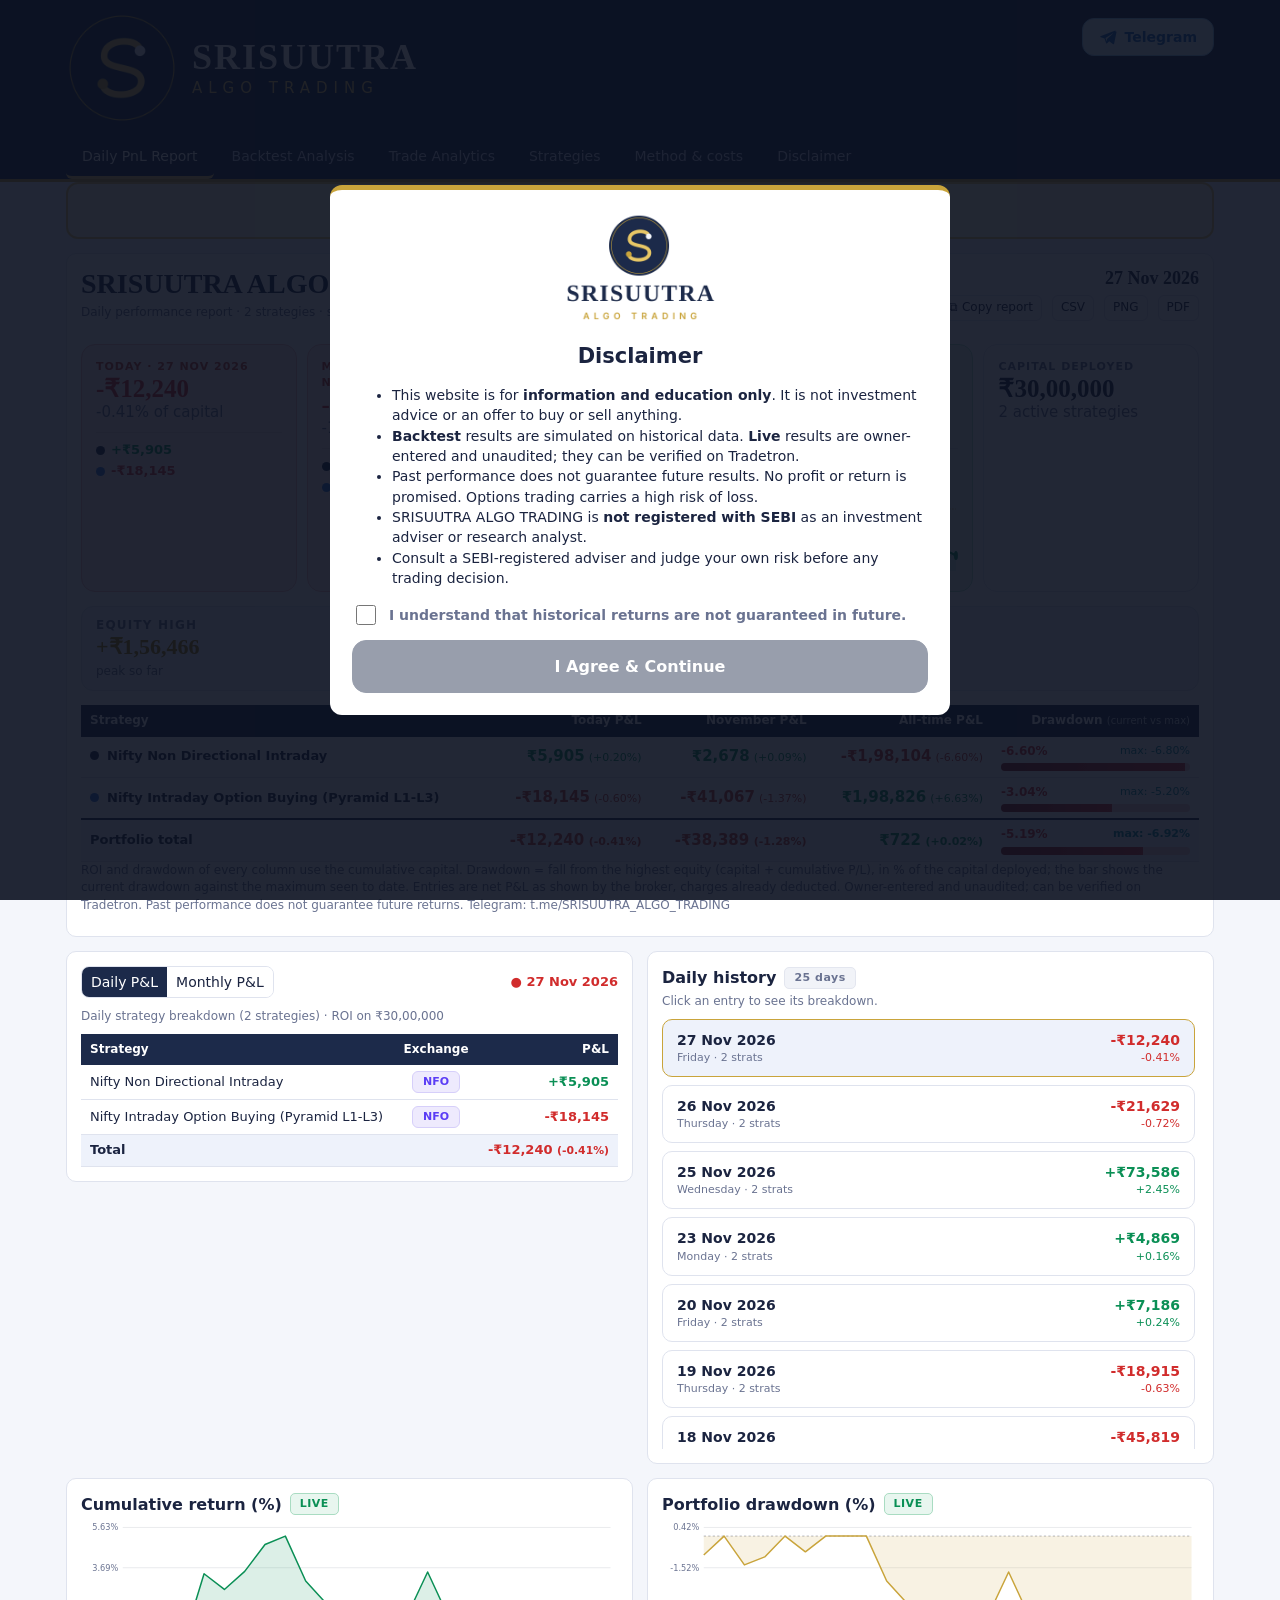
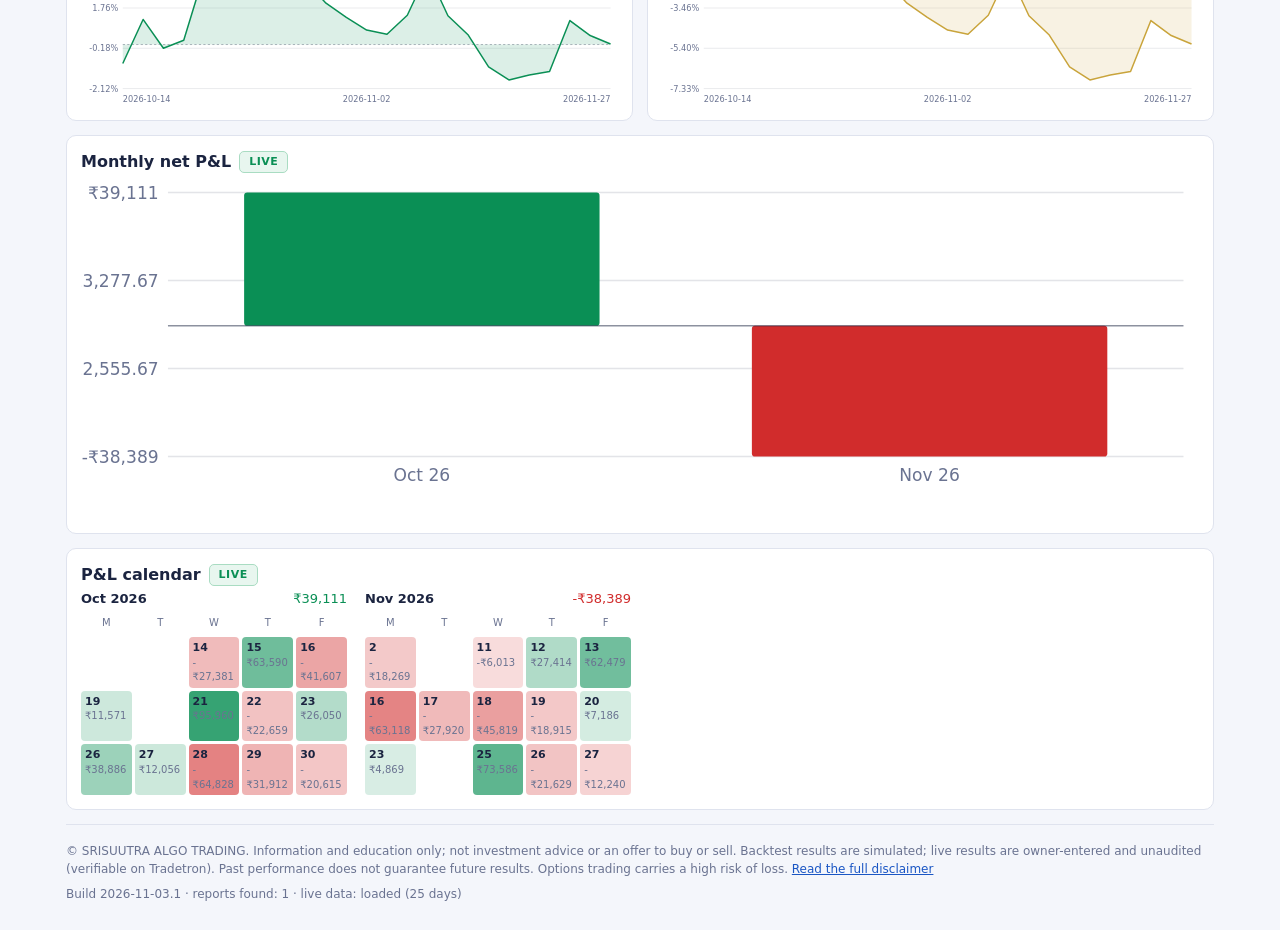
<file: index.html>
<!DOCTYPE html>
<html lang="en"><head><meta charset="utf-8">
<meta name="viewport" content="width=device-width, initial-scale=1">
<title>SRISUUTRA ALGO TRADING</title>
<meta name="description" content="SRISUUTRA ALGO TRADING: backtest reports and live daily results. Information only. Not investment advice.">
<link rel="icon" href="assets/favicon.png">
<link rel="stylesheet" href="css/site.css?v=11">
</head><body>
<header class="top"><div class="wrap">
 <div class="brand"><img src="assets/emblem.png" alt="SRISUUTRA emblem"><div><h1>SRISUUTRA</h1><small>ALGO TRADING</small></div></div>
 <nav class="tabs" id="tabs">
  <button data-t="live" class="on">Daily PnL Report</button><button data-t="strategy">Backtest Analysis</button><button data-t="trade">Trade Analytics</button><button data-t="share">Strategies</button><button data-t="about">Method &amp; costs</button><button data-t="disc">Disclaimer</button>
 </nav>
</div></header>

<div id="gate" role="dialog" aria-modal="true" aria-labelledby="gt"><div class="box">
 <img src="assets/logo.png" alt="SRISUUTRA ALGO TRADING">
 <h2 id="gt" style="margin:0 0 8px;text-align:center">Disclaimer</h2>
 <ul>
  <li>This website is for <b>information and education only</b>. It is not investment advice or an offer to buy or sell anything.</li>
  <li><b>Backtest</b> results are simulated on historical data. <b>Live</b> results are owner-entered and unaudited; they can be verified on Tradetron.</li>
  <li>Past performance does not guarantee future results. No profit or return is promised. Options trading carries a high risk of loss.</li>
  <li>SRISUUTRA ALGO TRADING is <b>not registered with SEBI</b> as an investment adviser or research analyst.</li>
  <li>Consult a SEBI-registered adviser and judge your own risk before any trading decision.</li>
 </ul>
 <label class="agreechk"><input type="checkbox" id="agreechk"><span>I understand that historical returns are not guaranteed in future.</span></label>
 <p class="row" style="justify-content:center;margin:0"><button class="pri bigagree" id="agree" disabled>I Agree &amp; Continue</button></p>
</div></div>

<main class="wrap">
 <section id="p_live"></section>
 <section id="p_bt" hidden></section>
 <section id="p_share" hidden></section>
 <section id="p_about" hidden></section>
 <section id="p_disc" hidden></section>
</main>
<div class="wrap"><footer id="foot"></footer></div>

<script src="js/engine.js?v=11"></script>
<script src="js/charts.js?v=11"></script>
<script src="js/live.js?v=11"></script>
<script src="js/app.js?v=11"></script>
</body></html>
</file>
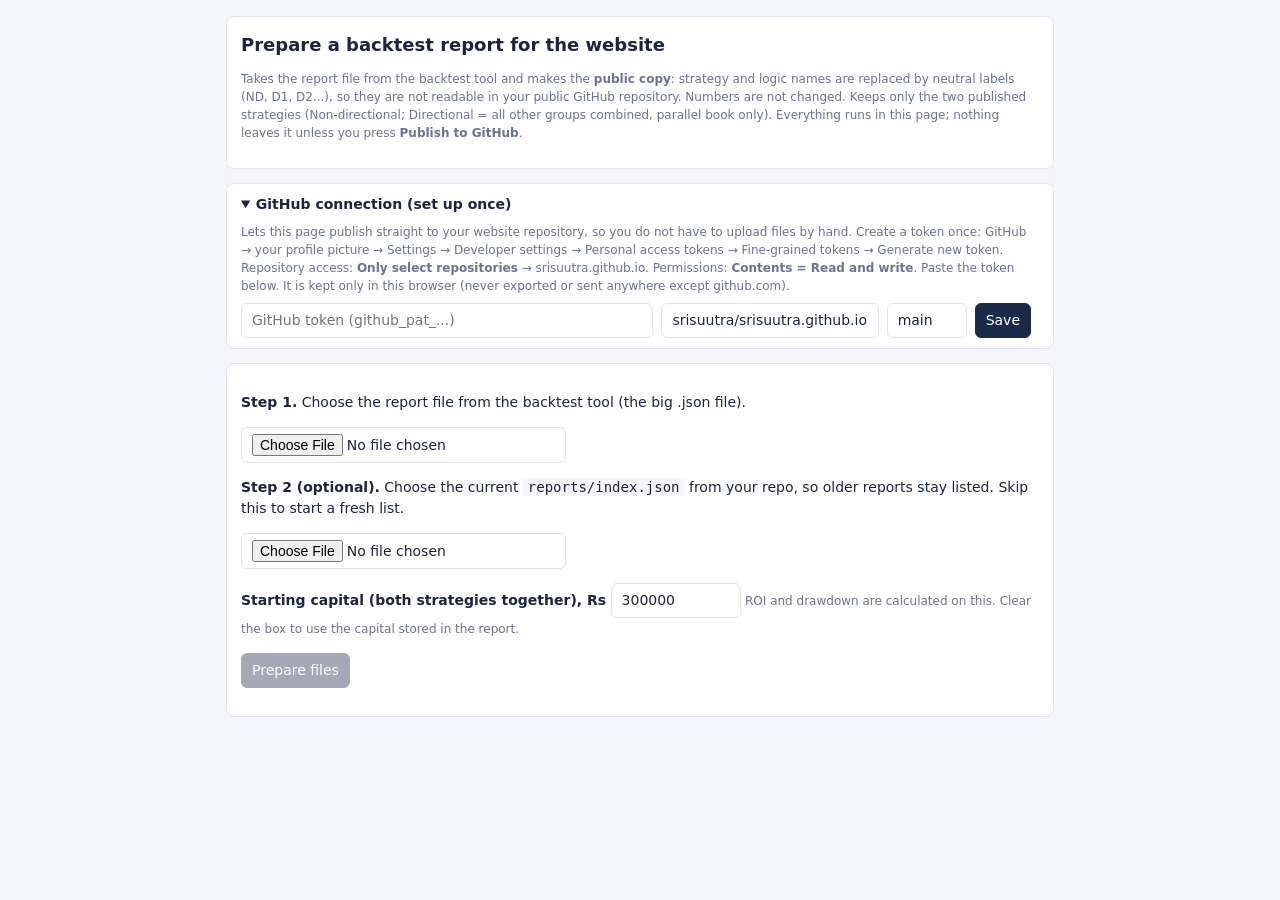
<file: local/prepare_report.html>
<!DOCTYPE html>
<html lang="en"><head><meta charset="utf-8"><meta name="viewport" content="width=device-width, initial-scale=1">
<title>SRISUUTRA - Prepare backtest report for the website</title>
<style>
:root{--bg:#f4f6fb;--card:#fff;--ink:#1b2440;--mut:#6a7391;--line:#dfe3ee;--navy:#1c2a4a;--gold:#c9a43b}
@media(prefers-color-scheme:dark){:root{--bg:#10162a;--card:#19213a;--ink:#e8ebf5;--mut:#9aa3c0;--line:#2c3656}}
*{box-sizing:border-box}body{margin:auto;max-width:860px;background:var(--bg);color:var(--ink);font:14px/1.5 "Segoe UI",system-ui,sans-serif;padding:16px}
.panel{background:var(--card);border:1px solid var(--line);border-radius:8px;padding:14px;margin-bottom:14px}
h1{font-size:18px;margin:0 0 6px}button,input{font:inherit;color:var(--ink);background:var(--card);border:1px solid var(--line);border-radius:6px;padding:6px 10px}
button{cursor:pointer;background:var(--navy);color:#fff;border-color:var(--navy)}button.gold{background:var(--gold);border-color:var(--gold);color:var(--navy);font-weight:700}button:disabled{opacity:.4;cursor:not-allowed}
.mut{color:var(--mut);font-size:12px}code{background:var(--bg);padding:1px 5px;border-radius:4px}#log div{margin:3px 0}.ok{color:#0a8f55}.bad{color:#d12c2c}
</style></head><body>
<div class="panel"><h1>Prepare a backtest report for the website</h1>
<p class="mut">Takes the report file from the backtest tool and makes the <b>public copy</b>: strategy and logic names are replaced by neutral labels (ND, D1, D2...), so they are not readable in your public GitHub repository. Numbers are not changed. Keeps only the two published strategies (Non-directional; Directional = all other groups combined, parallel book only). Everything runs in this page; nothing leaves it unless you press <b>Publish to GitHub</b>.</p></div>
<!--GHPUB-START-->
<details class="ghpanel" id="ghp" style="background:var(--card,#fff);border:1px solid var(--line,#dfe3ee);border-radius:8px;padding:10px 14px;margin:0 0 14px"><summary style="cursor:pointer;font-weight:700">GitHub connection (set up once)</summary>
<p style="font-size:12px;color:var(--mut,#6a7391);margin:8px 0">Lets this page publish straight to your website repository, so you do not have to upload files by hand. Create a token once: GitHub &rarr; your profile picture &rarr; Settings &rarr; Developer settings &rarr; Personal access tokens &rarr; Fine-grained tokens &rarr; Generate new token. Repository access: <b>Only select repositories</b> &rarr; srisuutra.github.io. Permissions: <b>Contents = Read and write</b>. Paste the token below. It is kept only in this browser (never exported or sent anywhere except github.com).</p>
<p style="display:flex;gap:8px;flex-wrap:wrap;align-items:center;margin:0"><input id="gh_tok" type="password" placeholder="GitHub token (github_pat_...)" style="flex:2;min-width:220px"><input id="gh_repo" style="flex:1;min-width:180px" title="owner/repository"><input id="gh_br" style="width:80px" title="branch"><button type="button" onclick="GHPUB.saveUi()">Save</button><span id="gh_m" style="font-size:12px"></span></p></details>
<script>
const GHPUB={K:'srisuutra_gh_v1',get(){let c={repo:'srisuutra/srisuutra.github.io',branch:'main',token:''};try{Object.assign(c,JSON.parse(localStorage.getItem(this.K)||'{}'))}catch(e){}return c},
 set(c){try{localStorage.setItem(this.K,JSON.stringify(c))}catch(e){}},
 saveUi(){const c={token:document.getElementById('gh_tok').value.trim(),repo:document.getElementById('gh_repo').value.trim()||'srisuutra/srisuutra.github.io',branch:document.getElementById('gh_br').value.trim()||'main'};this.set(c);document.getElementById('gh_m').textContent='Saved in this browser.'},
 initUi(){const c=this.get();document.getElementById('gh_tok').value=c.token;document.getElementById('gh_repo').value=c.repo;document.getElementById('gh_br').value=c.branch;if(!c.token)document.getElementById('ghp').open=true},
 async put(path,text,msg){const c=this.get();if(!c.token)throw new Error('Open "GitHub connection", paste your token and press Save first.');
  const api='https://api.github.com/repos/'+c.repo+'/contents/'+path.split('/').map(encodeURIComponent).join('/'),h={Authorization:'Bearer '+c.token,Accept:'application/vnd.github+json','X-GitHub-Api-Version':'2022-11-28'};
  let sha;const g=await fetch(api+'?ref='+encodeURIComponent(c.branch),{headers:h});
  if(g.ok){sha=(await g.json()).sha}else if(g.status===401||g.status===403){throw new Error('GitHub refused the token ('+g.status+'). Check that it is not expired and has Contents: Read and write on '+c.repo+'.')}else if(g.status!==404){throw new Error('GitHub error '+g.status)}
  const bytes=new TextEncoder().encode(text);let bin='';for(let i=0;i<bytes.length;i+=32768)bin+=String.fromCharCode.apply(null,bytes.subarray(i,i+32768));
  const r=await fetch(api,{method:'PUT',headers:Object.assign({'Content-Type':'application/json'},h),body:JSON.stringify({message:msg,content:btoa(bin),branch:c.branch,sha})});
  if(!r.ok){let m='';try{m=(await r.json()).message}catch(e){}throw new Error('GitHub error '+r.status+(m?': '+m:''))}return true}};
GHPUB.initUi();
</script>
<!--GHPUB-END-->

<div class="panel"><p><b>Step 1.</b> Choose the report file from the backtest tool (the big .json file).</p><input type="file" id="f1" accept=".json">
<p><b>Step 2 (optional).</b> Choose the current <code>reports/index.json</code> from your repo, so older reports stay listed. Skip this to start a fresh list.</p><input type="file" id="f2" accept=".json">
<p><b>Starting capital (both strategies together), Rs</b> <input type="number" id="cap" value="300000" step="10000" style="width:130px"> <span class="mut">ROI and drawdown are calculated on this. Clear the box to use the capital stored in the report.</span></p>
<p><button id="go" disabled>Prepare files</button></p><div id="log"></div>
<p id="dl" hidden><button class="gold" id="pub" type="button">Publish to GitHub now</button> <button class="g" id="d1"></button> <button class="g" id="d2">Download index.json</button></p></div>
<script>
const $=id=>document.getElementById(id);let RAW=null,OLD=[];
const log=(m,c)=>{const d=document.createElement('div');d.className=c||'';d.textContent=m;$('log').appendChild(d)};
$('f1').onchange=e=>{const f=e.target.files[0];if(!f)return;const r=new FileReader();r.onload=()=>{RAW=r.result;$('go').disabled=false;$('log').innerHTML='';log('Loaded '+f.name+' ('+(f.size/1e6).toFixed(1)+' MB).')};r.readAsText(f)};
$('f2').onchange=e=>{const f=e.target.files[0];if(!f)return;const r=new FileReader();r.onload=()=>{try{OLD=JSON.parse(r.result);if(!Array.isArray(OLD))throw 0;log('Existing index.json has '+OLD.length+' report(s).')}catch(x){OLD=[];log('That is not an index.json list.','bad')}};r.readAsText(f)};
function save(name,text){const a=document.createElement('a');a.href=URL.createObjectURL(new Blob([text],{type:'application/json'}));a.download=name;a.click()}
$('go').onclick=()=>{try{
 const o=JSON.parse(RAW);if(o.format!=='ganithayyantra-report')throw new Error('This is not a backtest report file (format is not ganithayyantra-report).');
 // 1) neutral labels for the middle token of each trade id (internal logic names -> D1, D2 ...). Group names are left alone.
 const GROUPS=['NONDIRECTIONAL','DIRECTIONAL','OPTION_BUYING'],map={};let n=0;
 (o.trades||[]).forEach(t=>{const p=String(t.id).split('|');if(p.length<3)return;const tok=p[1];if(map[tok]||GROUPS.includes(tok))return;map[tok]=t.g==='NONDIRECTIONAL'?'ND':'D'+(++n)});
 let text=RAW;Object.keys(map).sort((a,b)=>b.length-a.length).forEach(k=>{text=text.split(k).join(map[k])});
 const p=JSON.parse(text);
 // 2) only two strategies are published: Non-directional, and Directional (every other group merged into it)
 const ST=p.strategies||[],nd=ST.find(s=>s.id==='NONDIRECTIONAL'),rest=ST.filter(s=>s.id!=='NONDIRECTIONAL');
 const ND_T='Nifty Non Directional Intraday',OB_T='Nifty Intraday Option Buying (Pyramid L1-L3)';
 (p.trades||[]).forEach(t=>{if(t.g!=='NONDIRECTIONAL')t.g='OPTION_BUYING'});
 p.strategies=[];
 if(nd)p.strategies.push({id:'NONDIRECTIONAL',name:ND_T,title:ND_T,note:'',capital:nd.capital,units_per_leg:nd.units_per_leg});
 if(rest.length)p.strategies.push({id:'OPTION_BUYING',name:OB_T,title:OB_T,note:'',capital:rest.reduce((a,s)=>a+(s.capital||0),0),units_per_leg:rest[0].units_per_leg});
 p.title=ND_T+' + '+OB_T;p.id=p.id.replace(/^combined_parallel_/,'combined_');
 if(p.provenance&&p.provenance.fingerprints)p.provenance.fingerprints=Object.fromEntries(Object.entries(p.provenance.fingerprints).map(([k,v],i)=>['S'+(i+1),v]));
 const id=p.id||('report_'+Date.now()),out0=JSON.stringify(p),leaks=Object.keys(map).filter(k=>out0.includes(k));
 log('Replaced '+Object.keys(map).length+' internal names with neutral labels.','ok');if(leaks.length)log('Warning: some names are still present: '+leaks.join(', '),'bad');
 // 3) exit reasons are reduced to broad categories (the exact rules and thresholds are not published)
 (p.trades||[]).forEach(t=>{const w=String(t.why||'');t.why=/time exit/i.test(w)?'Time exit':/mtm/i.test(w)?'MTM drawdown exit':/hedge/i.test(w)?'Hedge exit':/stop/i.test(w)?'Stop-loss exit':/rapid|imbalance/i.test(w)?'Market-move exit':w?'Other exit':'n/a'});
 // publish ONLY the parallel book of the directional group (sold, strangle and hedge legs are dropped); non-directional is kept as is
 const before=(p.trades||[]).length;const keep=(p.trades||[]).filter(t=>t.g!=='OPTION_BUYING'||t.s==='PARALLEL');p.trades=keep;
 const r2=x=>Math.round(x*100)/100,dm=new Map();(p.daily||[]).forEach(d=>dm.set(d.date,{date:d.date,gross:0,costs:0,net:0,ids:new Set()}));
 keep.forEach(t=>{const r=dm.get(t.x);if(!r)return;r.gross+=t.gross;r.net+=t.net;r.costs+=t.gross-t.net;r.ids.add(t.id)});
 p.daily=[...dm.values()].map(r=>({date:r.date,gross:r2(r.gross),costs:r2(r.costs),net:r2(r.net),trades:r.ids.size}));
 const capIn=parseFloat($('cap').value);if(capIn>0){p.capital=Object.assign(p.capital||{},{deployed:capIn,chosen:capIn});(p.summary||(p.summary={})).capital=capIn;p.summary.base_capital=capIn;log('Starting capital set to Rs '+capIn.toLocaleString('en-IN')+'.','ok')}
 const sm=p.summary||(p.summary={}),T=sm.totals||(sm.totals={}),sum=k=>r2(keep.reduce((a,t)=>a+(t[k]||0),0)),cap=sm.capital;
 T.gross=sum('gross');T.brokerage=sum('brk');T.stt=sum('stt');T.exchange=sum('exchange');T.sebi=sum('sebi');T.stamp=sum('stamp');T.ipft=sum('ipft');T.gst=sum('gst');T.other=0;T.other_charges=sum('oc');T.net=sum('net');T.costs=r2(T.gross-T.net);T.turnover=r2(keep.reduce((a,t)=>a+(t.tb||0)+(t.ts||0),0));
 sm.roi_pct=r2(T.net/cap*100);let cum=0,pk=0,mdd=0;p.daily.forEach(d=>{cum+=d.net;pk=Math.max(pk,cum);mdd=Math.max(mdd,pk-cum)});sm.max_drawdown=r2(mdd);sm.max_drawdown_pct=r2(mdd/cap*100);
 const td=p.daily.filter(d=>d.trades>0);sm.trading_days=td.length;sm.win_days_pct=Math.round(td.filter(d=>d.net>0).length/td.length*1000)/10;
 sm.best_day=td.reduce((a,b)=>b.net>a.net?b:a);sm.worst_day=td.reduce((a,b)=>b.net<a.net?b:a);
 const bg={};keep.forEach(t=>{const b=bg[t.g]||(bg[t.g]={gross:0,costs:0,net:0,legs:0});b.gross+=t.gross;b.net+=t.net;b.legs++});Object.values(bg).forEach(b=>{b.costs=r2(b.gross-b.net);b.gross=r2(b.gross);b.net=r2(b.net)});sm.by_group=bg;
 ['monthly','yearly','by_dte','sharpe','current_drawdown','current_drawdown_pct','breakeven_slippage_pct'].forEach(k=>delete sm[k]);
 p.legs=[...new Set(keep.map(t=>t.s))].sort();
 log('Kept the parallel book only for the option-buying strategy: '+keep.length+' of '+before+' leg rows published; the other legs were dropped.','ok');
 const out=JSON.stringify(p);
 const net=(p.summary&&p.summary.totals&&p.summary.totals.net),roi=p.summary&&p.summary.roi_pct;
 const entry={id,title:p.title,kind:'backtest',combined:!!p.combined,strategies:(p.strategies||[]).map(s=>s.id),range:p.range,file:'reports/'+id+'.json',net,roi_pct:roi,max_drawdown_pct:p.summary&&p.summary.max_drawdown_pct,generated_at:p.generated_at};
 const idx=OLD.filter(x=>x.id!==id).concat([entry]).sort((a,b)=>String(b.range&&b.range.end).localeCompare(String(a.range&&a.range.end)));
 window._r=out;window._i=JSON.stringify(idx,null,1)+'\n';
 $('d1').textContent='Download '+id+'.json';$('d1').onclick=()=>save(id+'.json',window._r);$('d2').onclick=()=>save('index.json',window._i);$('pub').onclick=async()=>{$('pub').disabled=true;try{log('Publishing...');await GHPUB.put('reports/'+id+'.json',window._r,'Update backtest report '+id);await GHPUB.put('reports/index.json',window._i,'Update reports index');log('Published to GitHub. The site updates in about a minute (press Ctrl+F5).','ok')}catch(e){log('Not published: '+e.message,'bad')}$('pub').disabled=false};$('dl').hidden=false;
 log('Ready. index.json will list '+idx.length+' report(s). Upload both files into the "reports" folder on GitHub.','ok');
}catch(e){log('Problem: '+e.message,'bad')}};
</script></body></html>
</file>
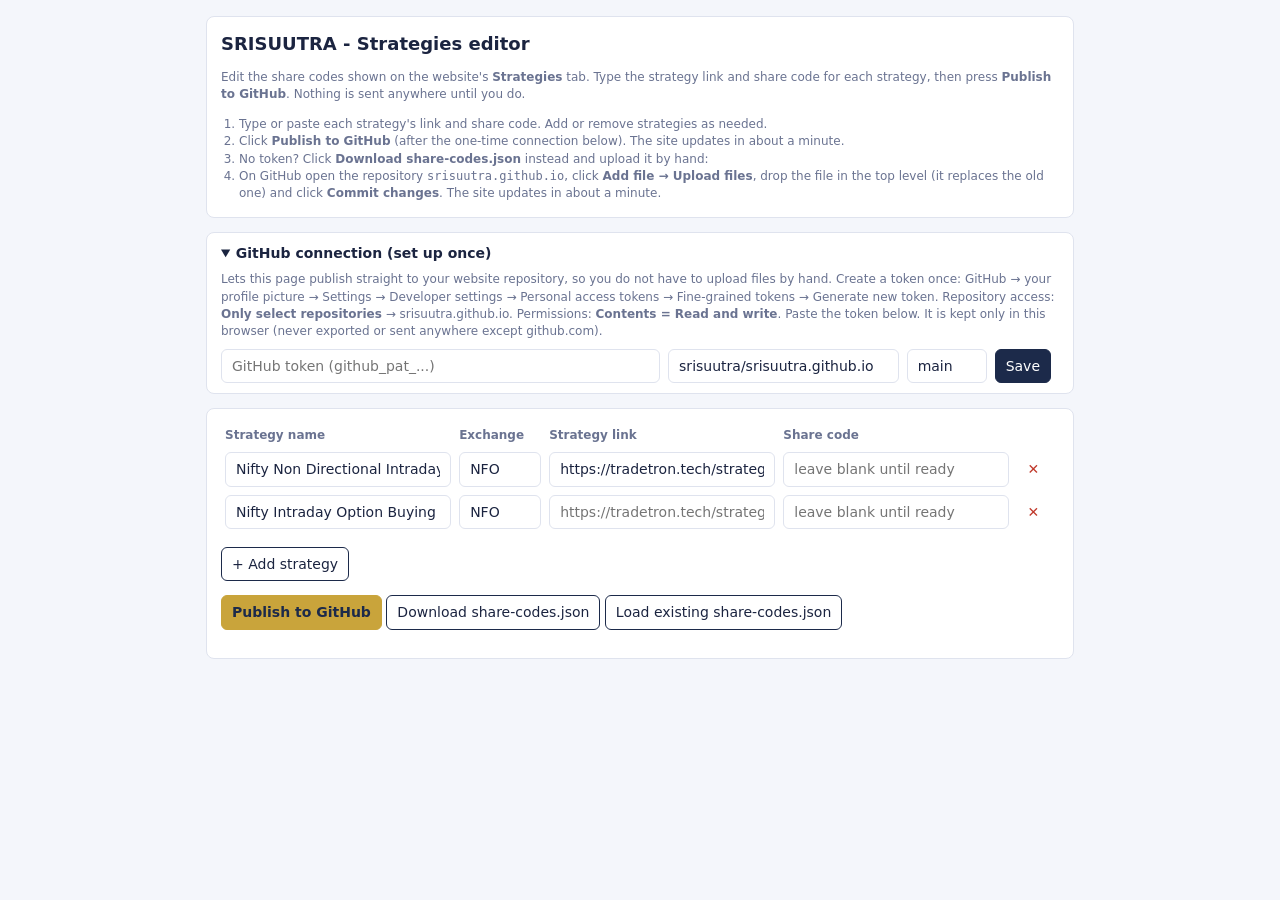
<file: local/strategies_editor.html>
<!DOCTYPE html>
<html lang="en"><head><meta charset="utf-8"><meta name="viewport" content="width=device-width, initial-scale=1">
<title>SRISUUTRA - Strategies editor</title>
<style>
:root{--bg:#f4f6fb;--card:#fff;--ink:#1b2440;--mut:#6a7391;--line:#dfe3ee;--navy:#1c2a4a;--gold:#c9a43b}
@media(prefers-color-scheme:dark){:root{--bg:#10162a;--card:#19213a;--ink:#e8ebf5;--mut:#9aa3c0;--line:#2c3656}}
*{box-sizing:border-box}body{margin:0;background:var(--bg);color:var(--ink);font:14px/1.45 "Segoe UI",system-ui,sans-serif;padding:16px;max-width:900px;margin:auto}
.panel{background:var(--card);border:1px solid var(--line);border-radius:8px;padding:14px;margin-bottom:14px}
h1{font-size:18px;margin:0 0 6px}h2{font-size:15px;margin:0 0 8px}
button,input{font:inherit;color:var(--ink);background:var(--card);border:1px solid var(--line);border-radius:6px;padding:6px 10px}
button{cursor:pointer;background:var(--navy);color:#fff;border-color:var(--navy)}button.g{background:var(--card);color:var(--ink)}button.gold{background:var(--gold);border-color:var(--gold);color:var(--navy);font-weight:700}button.x{background:none;border:none;color:#c0392b}
table{border-collapse:collapse;width:100%}td,th{padding:4px;text-align:left}th{color:var(--mut);font-size:12px}td input{width:100%}
.mut{color:var(--mut);font-size:12px}ol{margin:6px 0 0 18px;padding:0}
</style></head><body>
<div class="panel"><h1>SRISUUTRA - Strategies editor</h1><p class="mut">Edit the share codes shown on the website's <b>Strategies</b> tab. Type the strategy link and share code for each strategy, then press <b>Publish to GitHub</b>. Nothing is sent anywhere until you do.</p>
<ol class="mut"><li>Type or paste each strategy's link and share code. Add or remove strategies as needed.</li><li>Click <b>Publish to GitHub</b> (after the one-time connection below). The site updates in about a minute.</li><li>No token? Click <b>Download share-codes.json</b> instead and upload it by hand:</li><li>On GitHub open the repository <code>srisuutra.github.io</code>, click <b>Add file → Upload files</b>, drop the file in the top level (it replaces the old one) and click <b>Commit changes</b>. The site updates in about a minute.</li></ol></div>
<!--GHPUB-START-->
<details class="ghpanel" id="ghp" style="background:var(--card,#fff);border:1px solid var(--line,#dfe3ee);border-radius:8px;padding:10px 14px;margin:0 0 14px"><summary style="cursor:pointer;font-weight:700">GitHub connection (set up once)</summary>
<p style="font-size:12px;color:var(--mut,#6a7391);margin:8px 0">Lets this page publish straight to your website repository, so you do not have to upload files by hand. Create a token once: GitHub &rarr; your profile picture &rarr; Settings &rarr; Developer settings &rarr; Personal access tokens &rarr; Fine-grained tokens &rarr; Generate new token. Repository access: <b>Only select repositories</b> &rarr; srisuutra.github.io. Permissions: <b>Contents = Read and write</b>. Paste the token below. It is kept only in this browser (never exported or sent anywhere except github.com).</p>
<p style="display:flex;gap:8px;flex-wrap:wrap;align-items:center;margin:0"><input id="gh_tok" type="password" placeholder="GitHub token (github_pat_...)" style="flex:2;min-width:220px"><input id="gh_repo" style="flex:1;min-width:180px" title="owner/repository"><input id="gh_br" style="width:80px" title="branch"><button type="button" onclick="GHPUB.saveUi()">Save</button><span id="gh_m" style="font-size:12px"></span></p></details>
<script>
const GHPUB={K:'srisuutra_gh_v1',get(){let c={repo:'srisuutra/srisuutra.github.io',branch:'main',token:''};try{Object.assign(c,JSON.parse(localStorage.getItem(this.K)||'{}'))}catch(e){}return c},
 set(c){try{localStorage.setItem(this.K,JSON.stringify(c))}catch(e){}},
 saveUi(){const c={token:document.getElementById('gh_tok').value.trim(),repo:document.getElementById('gh_repo').value.trim()||'srisuutra/srisuutra.github.io',branch:document.getElementById('gh_br').value.trim()||'main'};this.set(c);document.getElementById('gh_m').textContent='Saved in this browser.'},
 initUi(){const c=this.get();document.getElementById('gh_tok').value=c.token;document.getElementById('gh_repo').value=c.repo;document.getElementById('gh_br').value=c.branch;if(!c.token)document.getElementById('ghp').open=true},
 async put(path,text,msg){const c=this.get();if(!c.token)throw new Error('Open "GitHub connection", paste your token and press Save first.');
  const api='https://api.github.com/repos/'+c.repo+'/contents/'+path.split('/').map(encodeURIComponent).join('/'),h={Authorization:'Bearer '+c.token,Accept:'application/vnd.github+json','X-GitHub-Api-Version':'2022-11-28'};
  let sha;const g=await fetch(api+'?ref='+encodeURIComponent(c.branch),{headers:h});
  if(g.ok){sha=(await g.json()).sha}else if(g.status===401||g.status===403){throw new Error('GitHub refused the token ('+g.status+'). Check that it is not expired and has Contents: Read and write on '+c.repo+'.')}else if(g.status!==404){throw new Error('GitHub error '+g.status)}
  const bytes=new TextEncoder().encode(text);let bin='';for(let i=0;i<bytes.length;i+=32768)bin+=String.fromCharCode.apply(null,bytes.subarray(i,i+32768));
  const r=await fetch(api,{method:'PUT',headers:Object.assign({'Content-Type':'application/json'},h),body:JSON.stringify({message:msg,content:btoa(bin),branch:c.branch,sha})});
  if(!r.ok){let m='';try{m=(await r.json()).message}catch(e){}throw new Error('GitHub error '+r.status+(m?': '+m:''))}return true}};
GHPUB.initUi();
</script>
<!--GHPUB-END-->

<div class="panel"><table id="t"></table><p><button class="g" onclick="addRow()">+ Add strategy</button></p>
<p><button class="gold" onclick="pub()">Publish to GitHub</button> <button class="g" onclick="dl()">Download share-codes.json</button> <button class="g" onclick="document.getElementById('f').click()">Load existing share-codes.json</button><input type="file" id="f" accept=".json" hidden> <span class="mut" id="m"></span></p></div>
<script>
const K='srisuutra_share_v2',$=id=>document.getElementById(id);
let L;try{L=JSON.parse(localStorage.getItem(K))}catch(e){}
if(!Array.isArray(L))L=[{name:'Nifty Non Directional Intraday',exchange:'NFO',link:'https://tradetron.tech/strategy/999050766',code:''},{name:'Nifty Intraday Option Buying (Pyramid L1-L3)',exchange:'NFO',link:'',code:''}];
const esc=t=>String(t==null?'':t).replace(/[&<>"]/g,c=>({'&':'&amp;','<':'&lt;','>':'&gt;','"':'&quot;'}[c]));
function save(){try{localStorage.setItem(K,JSON.stringify(L))}catch(e){}}
function draw(){$('t').innerHTML='<tr><th>Strategy name</th><th style="width:90px">Exchange</th><th>Strategy link</th><th>Share code</th><th></th></tr>'+L.map((r,i)=>`<tr><td><input data-i="${i}" data-k="name" value="${esc(r.name)}"></td><td><input data-i="${i}" data-k="exchange" placeholder="NFO / MCX" value="${esc(r.exchange)}"></td><td><input data-i="${i}" data-k="link" placeholder="https://tradetron.tech/strategy/..." value="${esc(r.link)}"></td><td><input data-i="${i}" data-k="code" placeholder="leave blank until ready" value="${esc(r.code)}"></td><td><button class="x" onclick="del(${i})">✕</button></td></tr>`).join('')}
function addRow(){L.push({name:'New strategy',exchange:'NFO',link:'',code:''});save();draw()}
function del(i){if(confirm('Remove this strategy from the list?')){L.splice(i,1);save();draw()}}
document.addEventListener('input',e=>{const t=e.target;if(t.dataset&&t.dataset.k){L[t.dataset.i][t.dataset.k]=t.value;save()}});
function body(){return JSON.stringify({strategies:L.filter(r=>String(r.name).trim()).map(r=>({name:String(r.name).trim(),exchange:String(r.exchange).trim(),link:String(r.link||'').trim(),code:String(r.code).trim()}))},null,1)+'\n'}
async function pub(){$('m').textContent='Publishing...';try{await GHPUB.put('share-codes.json',body(),'Update strategies, links and share codes');$('m').textContent='Published. The site updates in about a minute (press Ctrl+F5).'}catch(x){$('m').textContent='Not published: '+x.message}}
function dl(){const o={strategies:L.filter(r=>String(r.name).trim()).map(r=>({name:String(r.name).trim(),exchange:String(r.exchange).trim(),link:String(r.link||'').trim(),code:String(r.code).trim()}))};
 const a=document.createElement('a');a.href=URL.createObjectURL(new Blob([JSON.stringify(o,null,1)+'\n'],{type:'application/json'}));a.download='share-codes.json';a.click();$('m').textContent='Downloaded. Upload it to GitHub to publish.'}
$('f').onchange=e=>{const fl=e.target.files[0];if(!fl)return;const r=new FileReader();r.onload=ev=>{try{const o=JSON.parse(ev.target.result);if(!Array.isArray(o.strategies))throw 0;L=o.strategies.map(x=>({name:x.name||'',exchange:x.exchange||'',link:x.link||'',code:x.code||''}));save();draw();$('m').textContent='Loaded.'}catch(x){$('m').textContent='Not a share-codes.json file.'}};r.readAsText(fl);e.target.value=''};
draw();
</script></body></html>
</file>
<file: css/site.css>
:root{--navy:#1c2a4a;--gold:#c9a43b;--gold2:#e8c766;--bg:#f4f6fb;--card:#fff;--ink:#1b2440;--mut:#6a7391;--line:#dfe3ee;--pos:#0a8f55;--neg:#d12c2c;--posbg:#e8f6ef;--negbg:#fdecec;--inp:#eef2fb}
@media(prefers-color-scheme:dark){:root{--bg:#10162a;--card:#19213a;--ink:#e8ebf5;--mut:#9aa3c0;--line:#2c3656;--pos:#4fd69c;--neg:#ff8a8a;--posbg:#16382c;--negbg:#3b1d24;--inp:#232d4d}}
*{box-sizing:border-box}
html{scroll-behavior:smooth}
body{margin:0;background:var(--bg);color:var(--ink);font:14px/1.45 "Segoe UI",system-ui,-apple-system,sans-serif}
a{color:#1a56c4}
header.top{background:var(--navy);color:#fff;border-bottom:3px solid var(--gold)}
.wrap{max-width:1180px;margin:0 auto;padding:0 16px}
.brand{display:flex;align-items:center;gap:14px;padding:10px 0}
.brand img{width:54px;height:54px}
.brand h1{margin:0;font:700 22px Georgia,serif;letter-spacing:1px}
.brand small{display:block;color:var(--gold2);letter-spacing:4px;font-size:11px}
nav.tabs{display:flex;gap:2px;flex-wrap:wrap}
nav.tabs button{background:none;border:none;color:#c7cfe8;padding:10px 16px;font:600 14px inherit;cursor:pointer;border-bottom:3px solid transparent}
nav.tabs button.on{color:#fff;border-bottom-color:var(--gold2)}
main{padding:16px 0 60px}
.card{background:var(--card);border:1px solid var(--line);border-radius:10px;padding:14px;margin-bottom:14px}
.card h2{font-size:16px;margin:0 0 4px;display:flex;align-items:center;gap:8px;flex-wrap:wrap}
.card h3{font-size:14px;margin:12px 0 4px}
.sub{color:var(--mut);font-size:12px;margin:0 0 8px}
.badge{display:inline-block;font-size:11px;font-weight:700;padding:2px 9px;border-radius:5px;letter-spacing:.5px}
.badge.bt{background:#eeeafd;color:#5b3df5;border:1px solid #d6cffa}
.badge.lv{background:#e8f6ef;color:#0a8f55;border:1px solid #a9dcc2}
.badge.mix{background:#f1f3f8;color:#6a7391;border:1px solid #e3e6ef}
.row{display:flex;flex-wrap:wrap;gap:10px;align-items:center}
.grid2{display:grid;grid-template-columns:1fr 1fr;gap:14px}
.grid3{display:grid;grid-template-columns:repeat(3,1fr);gap:14px}
@media(max-width:820px){.grid2,.grid3{grid-template-columns:1fr}}
.kpis{display:grid;grid-template-columns:repeat(auto-fit,minmax(150px,1fr));gap:10px;margin-bottom:14px}
.kpi{background:var(--card);border:1px solid var(--line);border-left:4px solid var(--gold);border-radius:8px;padding:10px 12px}
.kpi span{display:block;color:var(--mut);font-size:12px}
.kpi strong{display:block;font-size:21px}
.kpi em{font-style:normal;font-size:12px;color:var(--mut)}
.pos{color:var(--pos)}.neg{color:var(--neg)}
td.pos,td.neg{font-weight:600}
button,select,input{font:inherit;color:var(--ink);background:var(--card);border:1px solid var(--line);border-radius:6px;padding:5px 9px}
button{cursor:pointer}
button.pri{background:var(--navy);color:#fff;border-color:var(--navy)}
button.gold{background:var(--gold);border-color:var(--gold);color:var(--navy);font-weight:700}
button.sm{font-size:12px;padding:3px 8px}
label{font-size:12px;color:var(--mut)}
input[type=range]{width:100%;padding:0;accent-color:var(--gold)}
table.t{border-collapse:collapse;width:100%;font-size:13px}
table.t th{background:var(--navy);color:#fff;padding:7px 9px;text-align:right;font-size:12px;position:sticky;top:0}
table.t th:first-child,table.t td:first-child{text-align:left}
table.t td{padding:6px 9px;text-align:right;border-bottom:1px solid var(--line);white-space:nowrap}
table.t tr.hl td{background:var(--posbg)}
table.t td.ct,table.t th.ct{background:var(--navy);color:var(--gold2)}
table.t th.ct{background:var(--gold);color:var(--navy)}
table.t td.ct.pos{color:#5fe0a0}table.t td.ct.neg{color:#ff8a8a}
.scroll{overflow-x:auto}
.seg{display:inline-flex;border:1px solid var(--line);border-radius:8px;overflow:hidden}
.seg button{border:none;border-radius:0;background:var(--card)}
.seg button.on{background:var(--navy);color:#fff}
.chip{display:inline-flex;align-items:center;gap:6px;border:1px solid var(--line);border-radius:20px;padding:4px 11px;background:var(--card);cursor:pointer;font-size:13px}
.chip.on{background:var(--navy);color:#fff;border-color:var(--navy)}
.chip.off{opacity:.45;cursor:not-allowed}
.note{border-left:4px solid var(--gold);background:var(--inp);padding:8px 10px;margin:8px 0;font-size:13px;border-radius:0 6px 6px 0}
.warn{border-left-color:var(--neg)}
svg text{fill:var(--mut);font-size:11px}
.chart{width:100%;overflow:hidden;position:relative}
.chart svg{width:100%;height:auto;display:block}
.tip{position:absolute;pointer-events:none;background:var(--navy);color:#fff;font-size:12px;padding:4px 8px;border-radius:5px;white-space:nowrap;display:none;z-index:5}
.cal{display:grid;grid-template-columns:repeat(5,1fr);gap:3px;font-size:11px}
.cal div{border-radius:4px;padding:3px 4px;min-height:34px;color:var(--ink)}
.cal .h{background:none;color:var(--mut);min-height:0;text-align:center}
.cal small{display:block;font-size:10px;color:var(--mut)}
.cslide{display:grid;grid-template-columns:150px 1fr 110px 64px;gap:8px;align-items:center;margin:5px 0;font-size:13px}
.cslide output{font-variant-numeric:tabular-nums;text-align:right}
.cslide .act{font-size:11px;color:var(--mut)}
@media(max-width:620px){.cslide{grid-template-columns:1fr 1fr}.cslide input[type=range]{grid-column:1/3}}
#gate{position:fixed;inset:0;background:#0a1020e6;z-index:50;display:none;align-items:center;justify-content:center;padding:16px}
#gate .box{background:var(--card);max-width:620px;border-radius:12px;padding:22px;border-top:5px solid var(--gold);max-height:90vh;overflow:auto}
#gate img{width:200px;display:block;margin:0 auto 10px}
.prog{height:10px;background:var(--line);border-radius:6px;overflow:hidden}
.prog i{display:block;height:100%;background:var(--gold)}
footer{color:var(--mut);font-size:12px;padding:18px 0;border-top:1px solid var(--line)}
.fp{font-family:ui-monospace,Consolas,monospace;font-size:11px;word-break:break-all}
@media print{header.top nav,.noprint{display:none!important}}
.mvw{align-items:start}
.mvtb td:nth-child(2),.mvtb th:nth-child(2){text-align:center}
table.t tr.tt td{background:var(--inp);font-weight:700}
.bx{display:inline-block;font-size:11px;font-weight:700;padding:2px 10px;border-radius:6px;background:#eeeafd;color:#5b3df5;border:1px solid #d6cffa}
.bx.mcx{background:#fff4e0;color:#d97706;border-color:#f6d9a3}.bx.o{background:#f1f3f8;color:#6a7391;border-color:#e3e6ef}
.mvl{max-height:430px;overflow:auto;padding-right:4px}
.mve{display:flex;justify-content:space-between;align-items:center;border:1px solid var(--line);border-radius:10px;padding:10px 14px;margin-bottom:8px;cursor:pointer;background:var(--card)}
.mve:hover{border-color:var(--gold)}.mve.on{background:var(--inp);border-color:var(--gold)}
.mve small{display:block;color:var(--mut);font-size:11px}.mve div:last-child{text-align:right}.mve strong,.mve em{display:block}.mve em{font-style:normal;font-size:11px}
a.linkbtn{display:inline-block;background:var(--navy);color:#fff;text-decoration:none;padding:9px 18px;border-radius:8px;font-weight:600;border-bottom:3px solid var(--gold)}
.vh{display:none!important}
nav.tabs{overflow-x:auto;flex-wrap:nowrap;scrollbar-width:thin;align-items:center}
nav.tabs button{white-space:nowrap}
a.tg{margin-left:auto;white-space:nowrap;background:var(--gold);color:var(--navy);font-weight:700;text-decoration:none;padding:6px 14px;border-radius:20px;font-size:13px}
a.tg[hidden]{display:none}
button.sm.on{background:var(--navy);color:#fff}
.labcap{display:flex;flex-wrap:wrap;gap:10px 14px;align-items:center;margin:6px 0 12px}
.labcap input[type=range]{flex:1;min-width:200px;width:auto}.labcap input[type=number]{width:130px}
.labgrid{display:grid;grid-template-columns:repeat(auto-fit,minmax(210px,1fr));gap:12px 22px;margin:6px 0 10px}
.lab1 label{display:block;font-size:11px;letter-spacing:.4px;color:var(--mut);margin-bottom:2px}
.lab1 output{color:var(--ink);font-weight:700}
.lab1 button{font-size:11px;padding:1px 7px;margin-top:2px}
.brand img{width:112px;height:112px}
.brand h1{font-size:36px;letter-spacing:2px}
.brand small{font-size:15px;letter-spacing:6px}
.brand{padding:12px 0}
@media(max-width:620px){.brand img{width:72px;height:72px}.brand h1{font-size:24px}.brand small{font-size:11px;letter-spacing:4px}}
.scroll{max-height:560px;overflow:auto}

.calwrap{display:grid;grid-template-columns:repeat(auto-fill,minmax(250px,1fr));gap:18px}
.calh{display:flex;justify-content:space-between;align-items:baseline;margin-bottom:4px;font-size:13px}
.cal .e{background:none;min-height:34px}
.cal{font-size:10px}.cal div b{font-size:11px}
a.tgbtn{display:inline-flex;align-items:center;gap:8px;background:#e3f2fd;border:1px solid #90caf9;color:#1565c0;text-decoration:none;font-weight:600;padding:9px 18px;border-radius:12px}
a.tgbtn[hidden]{display:none}a.tgbtn svg{width:18px;height:18px;fill:currentColor}
@media(prefers-color-scheme:dark){a.tgbtn{background:#16324d;border-color:#2a5f8f;color:#8ec9ff}}
.tgrow{padding-top:14px}

header.top .wrap{position:relative}
#tgtop{position:absolute;top:18px;right:16px;padding:8px 16px}
@media(max-width:620px){#tgtop{top:10px;padding:6px 12px;font-size:13px}}
.period{background:var(--navy);color:#fff;border-radius:12px;padding:16px 20px;margin-bottom:14px;border-left:6px solid var(--gold2);text-align:center}
.period .pl{color:var(--gold2);letter-spacing:4px;font-size:13px;font-weight:700;text-transform:uppercase}
.period .pv{font:700 34px Georgia,serif;margin:4px 0}.period .pv span{font:400 20px inherit;color:#c7cfe8;margin:0 6px}
.period .ps{color:#c7cfe8;font-size:16px}
@media(max-width:620px){.period .pv{font-size:22px}.period .pv span{font-size:15px}.period .ps{font-size:13px}}

.qtybox{display:flex;flex-direction:column;gap:2px;align-items:center;text-align:center;background:#fff8e1;border:2px solid var(--gold2);border-radius:12px;padding:12px 16px;margin-bottom:14px;color:#3b2f00}
.qtybox b{font-size:20px}.qtybox span{font-size:14px}
@media(prefers-color-scheme:dark){.qtybox{background:#2d2606;color:#f5e6a8}}
@media(max-width:620px){.qtybox b{font-size:16px}.qtybox span{font-size:12px}}

.multbox{background:var(--card);border:2px solid var(--navy);border-radius:12px;padding:14px 18px;margin-bottom:14px}
.multbox .mh{display:flex;justify-content:space-between;align-items:center;font-size:18px;margin-bottom:6px}
.multbox .mk{background:var(--navy);color:#fff;border-radius:8px;padding:2px 14px;font:700 22px Georgia,serif}
.multbox input[type=range]{width:100%;accent-color:var(--gold2);height:28px}
.multbox .mt{display:flex;justify-content:space-between;font-size:11px;color:var(--mut);margin:-4px 2px 6px}
.multbox .mi{font-size:14px;margin-bottom:8px}
.multbox .mb{display:flex;gap:10px;align-items:center;flex-wrap:wrap;margin-bottom:6px}
.multbox .mb input{width:110px;padding:6px 8px;border:1px solid var(--line);border-radius:6px;background:var(--card);color:inherit;font:inherit}
.multbox .mnote{font-size:12.5px;color:var(--mut);margin:6px 0 0;border-left:3px solid var(--gold2);padding-left:10px}

.multbox .mc{display:flex;align-items:center;gap:8px}.multbox .mc input{width:80px;padding:5px 8px;border:1px solid var(--line);border-radius:6px;background:var(--card);color:inherit;font:inherit}

.lvtop{display:flex;justify-content:space-between;align-items:flex-start;gap:12px;flex-wrap:wrap;margin-bottom:14px}
.lvh{font:700 28px Georgia,serif!important;color:var(--navy);margin:0}
.lvdate{text-align:right}.lvd{font:700 18px Georgia,serif;margin-bottom:6px}
.lvhero{display:grid;grid-template-columns:1fr 1.35fr;gap:14px;margin-bottom:14px}
.lvbox{border:1px solid var(--line);border-radius:14px;padding:16px 18px}
.lvbox.neg{background:#fdeaea;border-color:#f1b7b7}.lvbox.pos{background:#e6f5ec;border-color:#a9dcc0}.lvbox.flat{background:var(--card)}
.lvl{font-size:12px;letter-spacing:1.5px;text-transform:uppercase;font-weight:700;color:var(--mut)}.lvbox.neg .lvl{color:#c0392b}.lvbox.pos .lvl{color:#0b8f57}
.lvbig{font:700 42px/1.1 Georgia,serif}.lvp{color:var(--mut);font-size:15px;margin-bottom:6px}
.lvsl{border-top:1px solid #f1b7b7;margin-top:10px;padding-top:8px}
.lvsr{display:flex;justify-content:space-between;gap:10px;margin-top:4px;font-size:14px}.lvsr b{white-space:nowrap}.lvsr.pos{color:#0b8f57}.lvsr.neg{color:#d12f2f}
.lvspark{width:100%;height:74px;display:block;margin-top:6px}
.lvstats{display:grid;grid-template-columns:repeat(3,1fr);gap:12px;margin-bottom:14px}
.lvst{border:1px solid var(--line);border-radius:12px;padding:10px 14px;background:var(--bg)}.lvst span{display:block;font-size:12px;letter-spacing:1.2px;text-transform:uppercase;color:var(--mut);font-weight:600}.lvst b{display:block;font:700 22px Georgia,serif}.lvst b.hi{color:#a37a00}.lvst em{font-style:normal;font-size:12px;color:var(--mut)}
@media(max-width:820px){.lvhero{grid-template-columns:1fr}.lvstats{grid-template-columns:1fr 1fr}.lvbig{font-size:34px}.lvh{font-size:22px!important}}
@media(prefers-color-scheme:dark){.lvbox.neg{background:#3a1c1f;border-color:#6b2e33}.lvbox.pos{background:#13301f;border-color:#2a6b45}.lvsl{border-color:#6b2e33}}

.disc .lead{font-size:15px;border-left:4px solid var(--gold2);padding:8px 12px;background:var(--bg);border-radius:6px}.disc h3{margin:16px 0 4px;font-size:15px;color:var(--navy)}.disc p,.disc li{font-size:14px;line-height:1.55}.disc ul{margin:4px 0 0 18px;padding:0}
@media(prefers-color-scheme:dark){.disc h3{color:var(--gold2)}}

.agreechk{display:flex;gap:10px;align-items:center;margin:14px 0 12px;font-weight:600;font-size:14px;cursor:pointer}
.agreechk input{width:20px;height:20px;accent-color:#2e9d57;flex:none}
.bigagree{width:100%;padding:14px;font-size:16px;font-weight:700;border-radius:14px;background:linear-gradient(90deg,#1c2a4a,#26386a);box-shadow:0 8px 20px rgba(28,42,74,.35)}
.bigagree:disabled{opacity:.45;cursor:not-allowed;box-shadow:none}

.lvtbl td,.lvtbl th{text-align:left;vertical-align:middle}.lvtbl th{font-size:12px}.lvtbl th small{font-weight:400;opacity:.8}
.lvtbl .sn{font-weight:700;white-space:normal;min-width:190px}.lvtbl .dot{display:inline-block;width:9px;height:9px;border-radius:50%;margin-right:8px}
.lvtbl .pv b{font-size:15px;font-variant-numeric:tabular-nums}.lvtbl .pv small{font-size:11px}.lvtbl .pv.pos{color:#0b8f57}.lvtbl .pv.neg{color:#c0392b}
.lvtbl .ddc{min-width:170px}.lvtbl .ddt{display:flex;justify-content:space-between;font-size:12px;margin-bottom:3px}.lvtbl .ddt span{color:#0a8a9a;font-size:11px}
.lvtbl .ddb{height:8px;border-radius:5px;background:#f8c9c9;overflow:hidden}.lvtbl .ddb i{display:block;height:100%;background:linear-gradient(90deg,#8b1a1a,#d12f2f)}
.lvtbl tr.tot td{background:var(--bg);font-weight:700;border-top:2px solid var(--navy)}
@media(prefers-color-scheme:dark){.lvtbl .ddb{background:#4a2326}}

.lvmini{display:grid;grid-template-columns:repeat(3,1fr);gap:10px;margin-top:12px;padding-top:12px;border-top:1px solid #a9dcc0}.lvmc span{display:block;font-size:11px;letter-spacing:1px;text-transform:uppercase;font-weight:700;color:var(--mut)}.lvmc b{display:block;font-size:19px;margin-top:3px}.lvmc em{display:block;font-style:normal;font-size:12px;color:var(--mut);margin-bottom:4px}.lvmc .lvsr{font-size:12px;margin-top:2px}
@media(max-width:820px){.lvmini{grid-template-columns:1fr}}
.lvmc .lvsr{justify-content:flex-start;align-items:center;gap:6px}.lvmc .lvsr .dot{width:9px;height:9px;border-radius:50%;display:inline-block}.lvmc .lvsr b{font-size:13px;margin:0}
.lvhero{grid-template-columns:repeat(5,1fr)!important;gap:10px!important}.lvhero .lvbox{padding:14px 14px}.lvhero .lvbig{font-size:25px!important}.lvhero .lvl{font-size:11px;letter-spacing:1px}.lvhero .lvmc{margin-top:8px;padding-top:6px;border-top:1px solid rgba(0,0,0,.08)}@media(max-width:1000px){.lvhero{grid-template-columns:repeat(2,1fr)!important}}@media(max-width:560px){.lvhero{grid-template-columns:1fr!important}}
</file>
